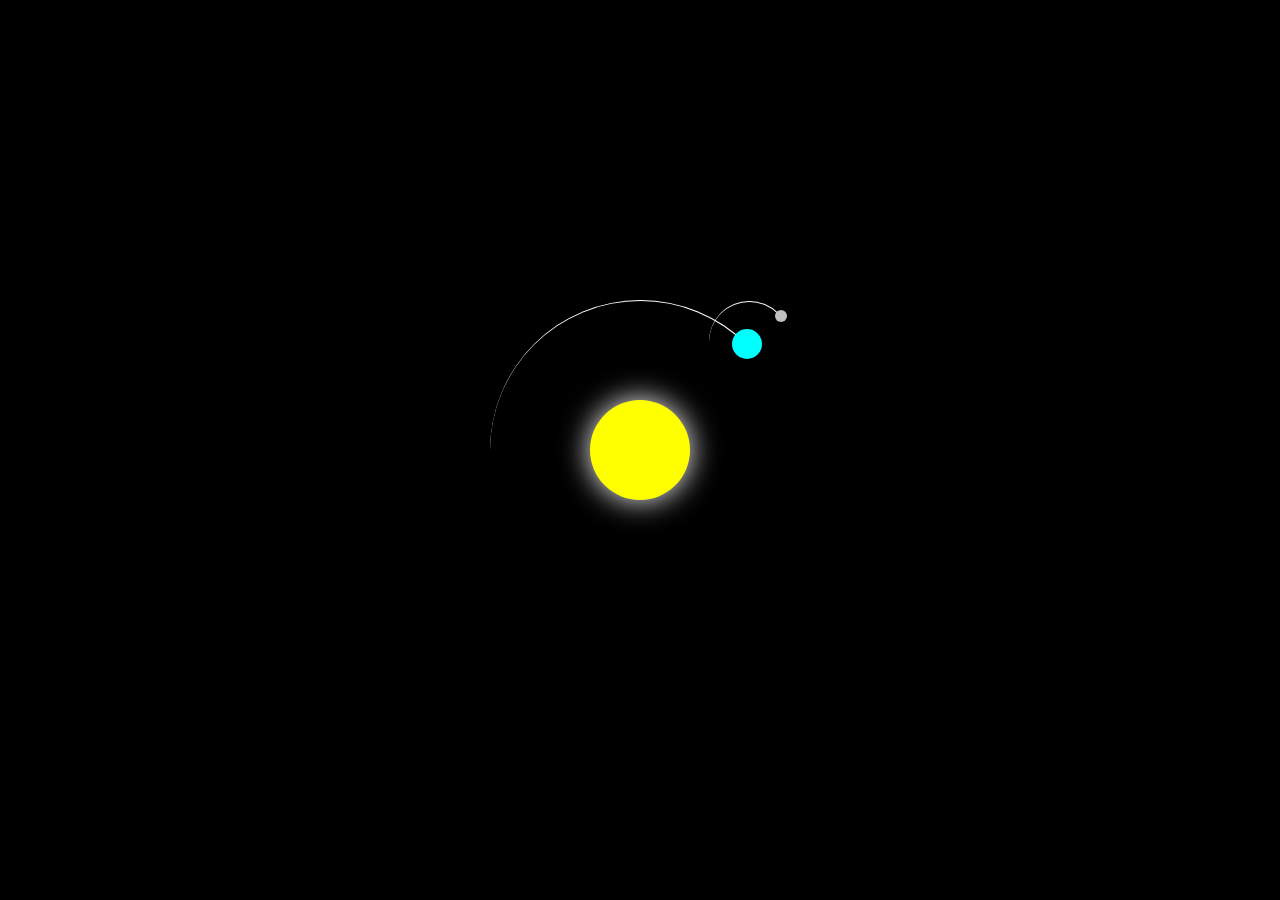
<file: solar-system/index.html>
<!DOCTYPE html>
<html lang="en">
<head>
    <style>
        body {
            margin: 0;
            height: 100vh;
            display: flex;
            align-items: center;
            justify-content: center;
            background-color: black;
            overflow: hidden;
        }
        .container {
            font-size: 10px;
            width: 40em;
            height: 40em;
            position: relative;
        }
        .sun {
            position: absolute;
            top: 15em;
            left: 15em;
            width: 10em;
            height: 10em;
            background-color: yellow;
            border-radius: 50%;
            box-shadow: 0 0 3em white;
        }
        .earth, .moon {
            position: absolute;
            border-style: solid;
            border-color: white transparent transparent transparent;
            border-width: 0.1em 0.1em 0 0;
            border-radius: 50%;
        } 
        .earth {
            top: 5em;
            left: 5em;
            width: 30em;
            height: 30em;
            animation: orbit 36.5s linear infinite;
        }
        .moon {
            top: 0;
            right: 0;
            width: 8em;
            height: 8em;
            animation: orbit 2.7s linear infinite;
        }
        .earth::before,
        .moon::before {
            content: '';
            position: absolute;
            border-radius: 50%;
        }
        .earth::before{
            top: 2.8em;
            right: 2.8em;
            width: 3em;
            height: 3em;
            background-color: aqua;
        }
        .moon::before{
            top: 0.8em;
            right: 0.2em;
            width: 1.2em;
            height: 1.2em;
            background-color: silver;
        }
        @keyframes orbit {
            to {
                transform: rotate(360deg);
            }
        }
    </style>
</head>
<body>
    <div class="container">
        <div class="sun"></div>
        <div class="earth">
            <div class="moon"></div>
        </div>
    </div>
</body>
</html>
</file>
